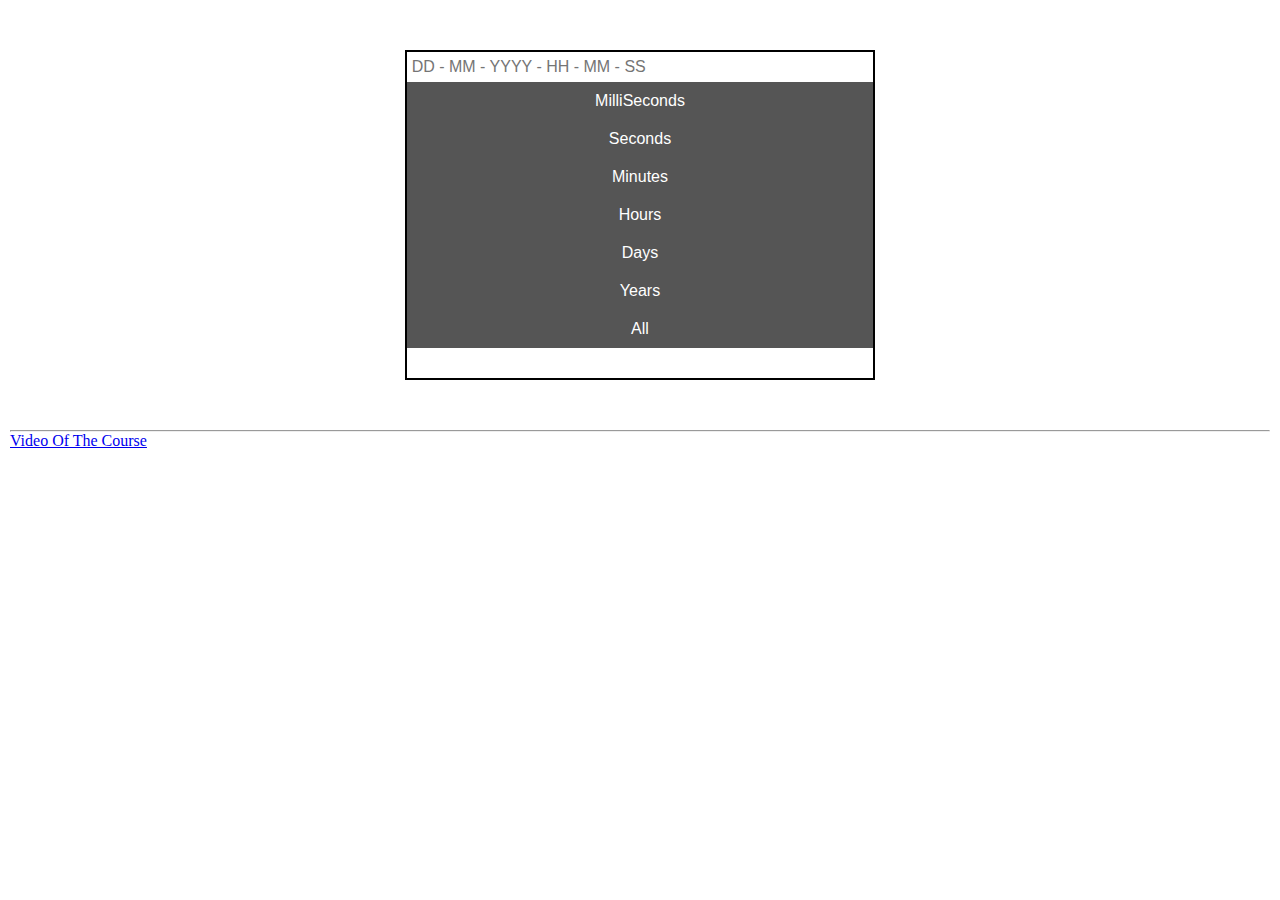
<file: Calculate Age/index.html>
<!DOCTYPE html>
<html lang="en" dir="ltr">
  <head>
    <meta charset="utf-8">
    <title>JavaScript Basics</title>
    <link rel="stylesheet" href="css/main.css">
  </head>
  <body>
    <div class="calculator">
      <div class="screen">
        <input type="text" id="input" placeholder="DD - MM - YYYY - HH - MM - SS">
      </div>
      <div class="button">
        <button id="button-a">MilliSeconds</button>
        <button id="button-b">Seconds</button>
        <button id="button-c">Minutes</button>
        <button id="button-d">Hours</button>
        <button id="button-e">Days</button>
        <button id="button-f">Years</button>
        <button id="button-g">All</button>
      </div>
      <div class="result">
        <div id="result-a"></div>
        <div id="result-b"></div>
        <div id="result-c"></div>
        <div id="result-d"></div>
        <div id="result-e"></div>
        <div id="result-f"></div>
      </div>
    </div>
    <!-- Links -->
    <hr>
    <a href="https://www.youtube.com/watch?v=RD-UOqZSI50&list=PLDoPjvoNmBAw6p0z0Ek0OjPzeXoqlFlCh&index=60"
       target="blank">Video Of The Course</a>

    <script src="js/main.js"></script>
  </body>
</html>
</file>
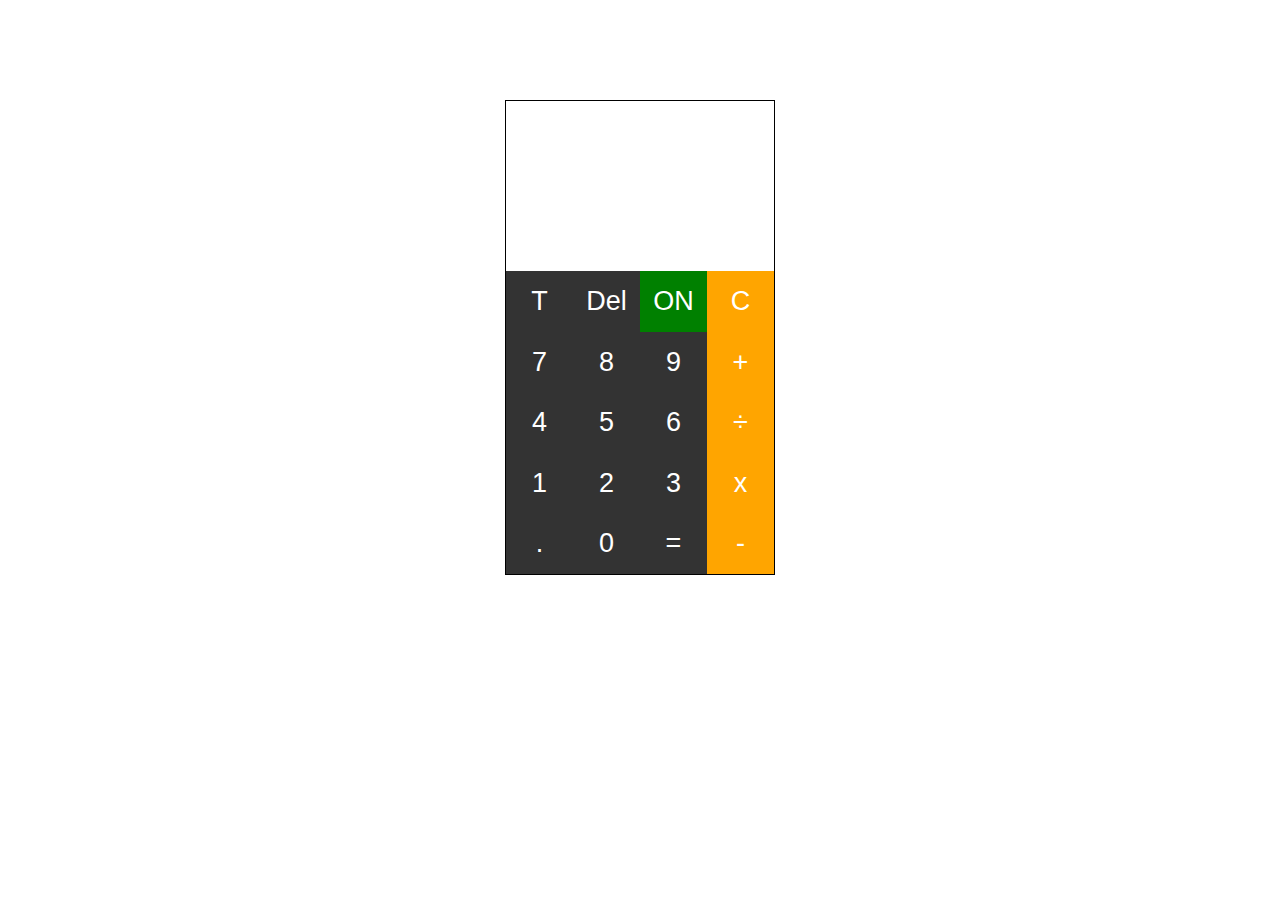
<file: Calculator/index.html>
<!DOCTYPE html>
<html lang="en" dir="ltr">
  <head>
    <meta charset="utf-8">
    <meta name="viewport" content="width=device-width, initial-scale=1">
    <title>Calculator</title>
    <link rel="stylesheet" href="css/bootstrap.min.css">
    <link rel="stylesheet" href="css/font-awesome.min.css">
    <link rel="stylesheet" href="css/animate.css">
    <link rel="stylesheet" href="css/hover-min.css">
    <link rel="stylesheet" href="css/main.css">
    <link rel="stylesheet" href="https://fonts.googleapis.com/css?family=Lato:100,300,400,700,900&display=swap">
  </head>
  <body>
    <form class="calculator text-center">
      <input class="screen" type="text" autocomplete="off"/>
      <input class="operator-field" type="text"/>
      <input class="screen" type="text" autocomplete="off"/>
      <div class="result text-left"></div>
      <div class="row no-gutters">
      <div class="col-9">

        <div class="row no-gutters">
          <div class="col">
            <button class="number-button" type="button" value="">T</button>
          </div>
          <div class="col">
            <button class="del" type="button">Del</button>
          </div>
          <div class="col">
            <button class="on-off" type="button"></button>
          </div>
        </div>

        <div class="row no-gutters">
          <div class="col">
            <button class="number-button" type="button" value="7">7</button>
          </div>
          <div class="col">
            <button class="number-button" type="button" value="8">8</button>
          </div>
          <div class="col">
            <button class="number-button" type="button" value="9">9</button>
          </div>
        </div>

        <div class="row no-gutters">
          <div class="col">
            <button class="number-button" type="button" value="4">4</button>
          </div>
          <div class="col">
            <button class="number-button" type="button" value="5">5</button>
          </div>
          <div class="col">
            <button class="number-button" type="button" value="6">6</button>
          </div>
        </div>

        <div class="row no-gutters">
          <div class="col">
            <button class="number-button" type="button" value="1">1</button>
          </div>
          <div class="col">
            <button class="number-button" type="button" value="2">2</button>
          </div>
          <div class="col">
            <button class="number-button" type="button" value="3">3</button>
          </div>
        </div>

        <div class="row no-gutters">
          <div class="col">
            <button class="number-button" type="button" value=".">.</button>
          </div>
          <div class="col">
            <button class="number-button" type="button" value="0">0</button>
          </div>
          <div class="col">
            <button class="equal" type="button">=</button>
          </div>
        </div>

      </div>

      <div class="col-3">
        <div class="row no-gutters">
          <div class="col">
            <button class="clear operator-style" type="button">C</button>
          </div>
        </div>

        <div class="row no-gutters">
          <div class="col">
            <button class="operator-style operator-button" type="button">+</button>
          </div>
        </div>

        <div class="row no-gutters">
          <div class="col">
            <button class="operator-style operator-button" type="button">÷</button>
          </div>
        </div>

        <div class="row no-gutters">
          <div class="col">
            <button class="operator-style operator-button" type="button">x</button>
          </div>
        </div>

        <div class="row no-gutters">
          <div class="col">
            <button class="operator-style operator-button" type="button">-</button>
          </div>
        </div>

      </div>

    </div>
  </form>
    <script src="js/jquery-3.2.1.min.js"></script>
    <script src="js/popper.min.js"></script>
    <script src="js/bootstrap.min.js"></script>
    <script src="js/main.js"></script>
  </body>
</html>
</file>
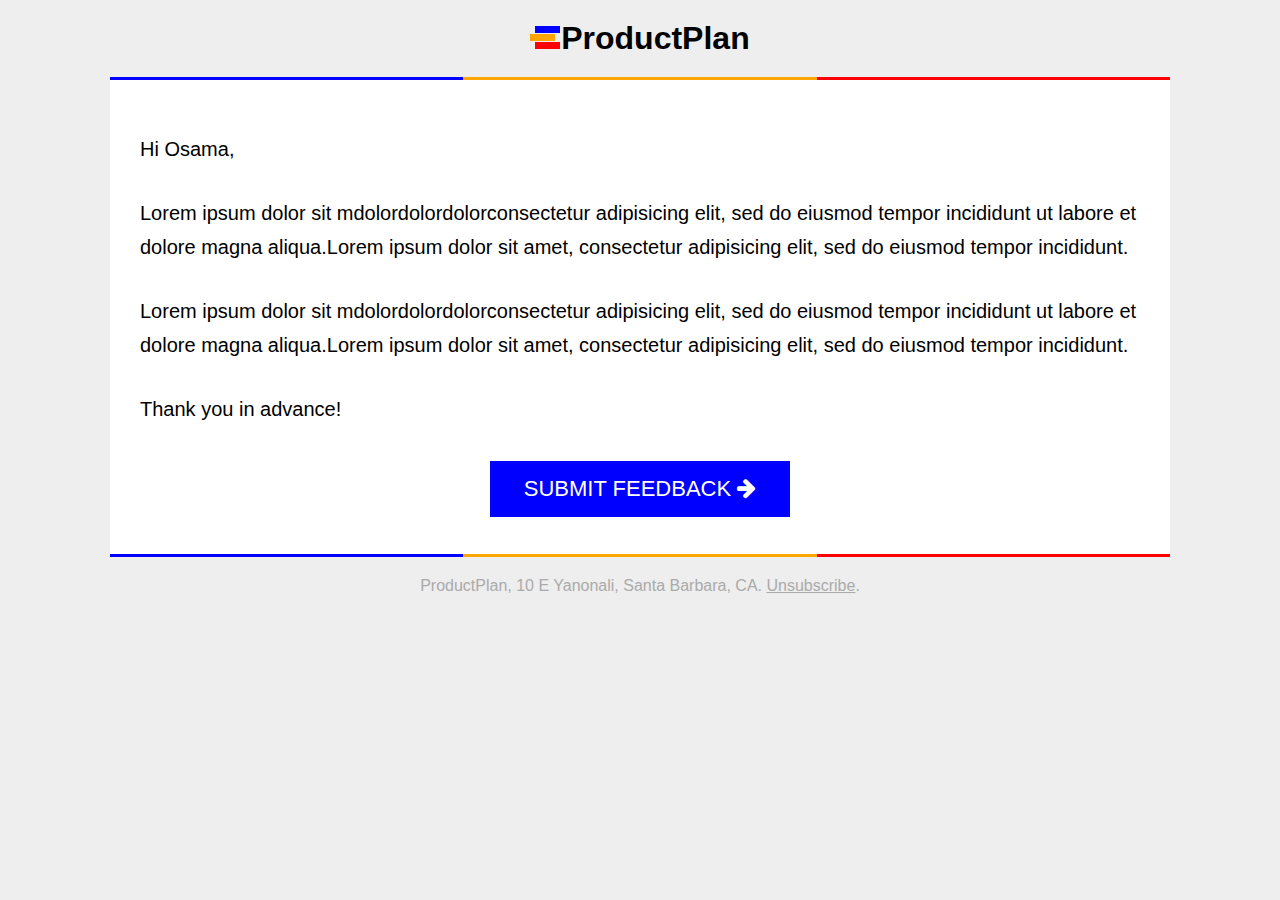
<file: Template - ProductPlan/index.html>
<!DOCTYPE html>
<html>
	<head>
		<title>Template</title>
		<link rel="stylesheet" href="css/style.css">
		<link rel="stylesheet" href="css/font-awesome.min.css">
	</head>
	<body>
		<div class="parent">
			<h1>
				<ul>
					<li class="logo-blue"></li>
					<li class="logo-orange"></li>
					<li class="logo-red"></li>
				</ul>
				ProductPlan
			</h1>
			
			<div class="child">
				<span class="top-blue"></span>
				<span class="top-orange"></span>
				<span class="top-red"></span>
				<p>Hi Osama,</p>
				<p>Lorem ipsum dolor sit mdolordolordolorconsectetur adipisicing elit, sed do eiusmod tempor incididunt ut labore et dolore magna aliqua.Lorem ipsum dolor sit amet, consectetur adipisicing elit, sed do eiusmod tempor incididunt.</p>

				<p>Lorem ipsum dolor sit mdolordolordolorconsectetur adipisicing elit, sed do eiusmod tempor incididunt ut labore et dolore magna aliqua.Lorem ipsum dolor sit amet, consectetur adipisicing elit, sed do eiusmod tempor incididunt.</p>
				<p>Thank you in advance!</p>
				<button>SUBMIT FEEDBACK <i class="fa fa-arrow-right"></i></button>
				<span class="bottom-blue"></span>
				<span class="bottom-orange"></span>
				<span class="bottom-red"></span>
			</div>

			<p class="last">ProductPlan, 10 E Yanonali, Santa Barbara, CA. <span>Unsubscribe</span>.</p>
		</div>
	</body>
</html>
</file>
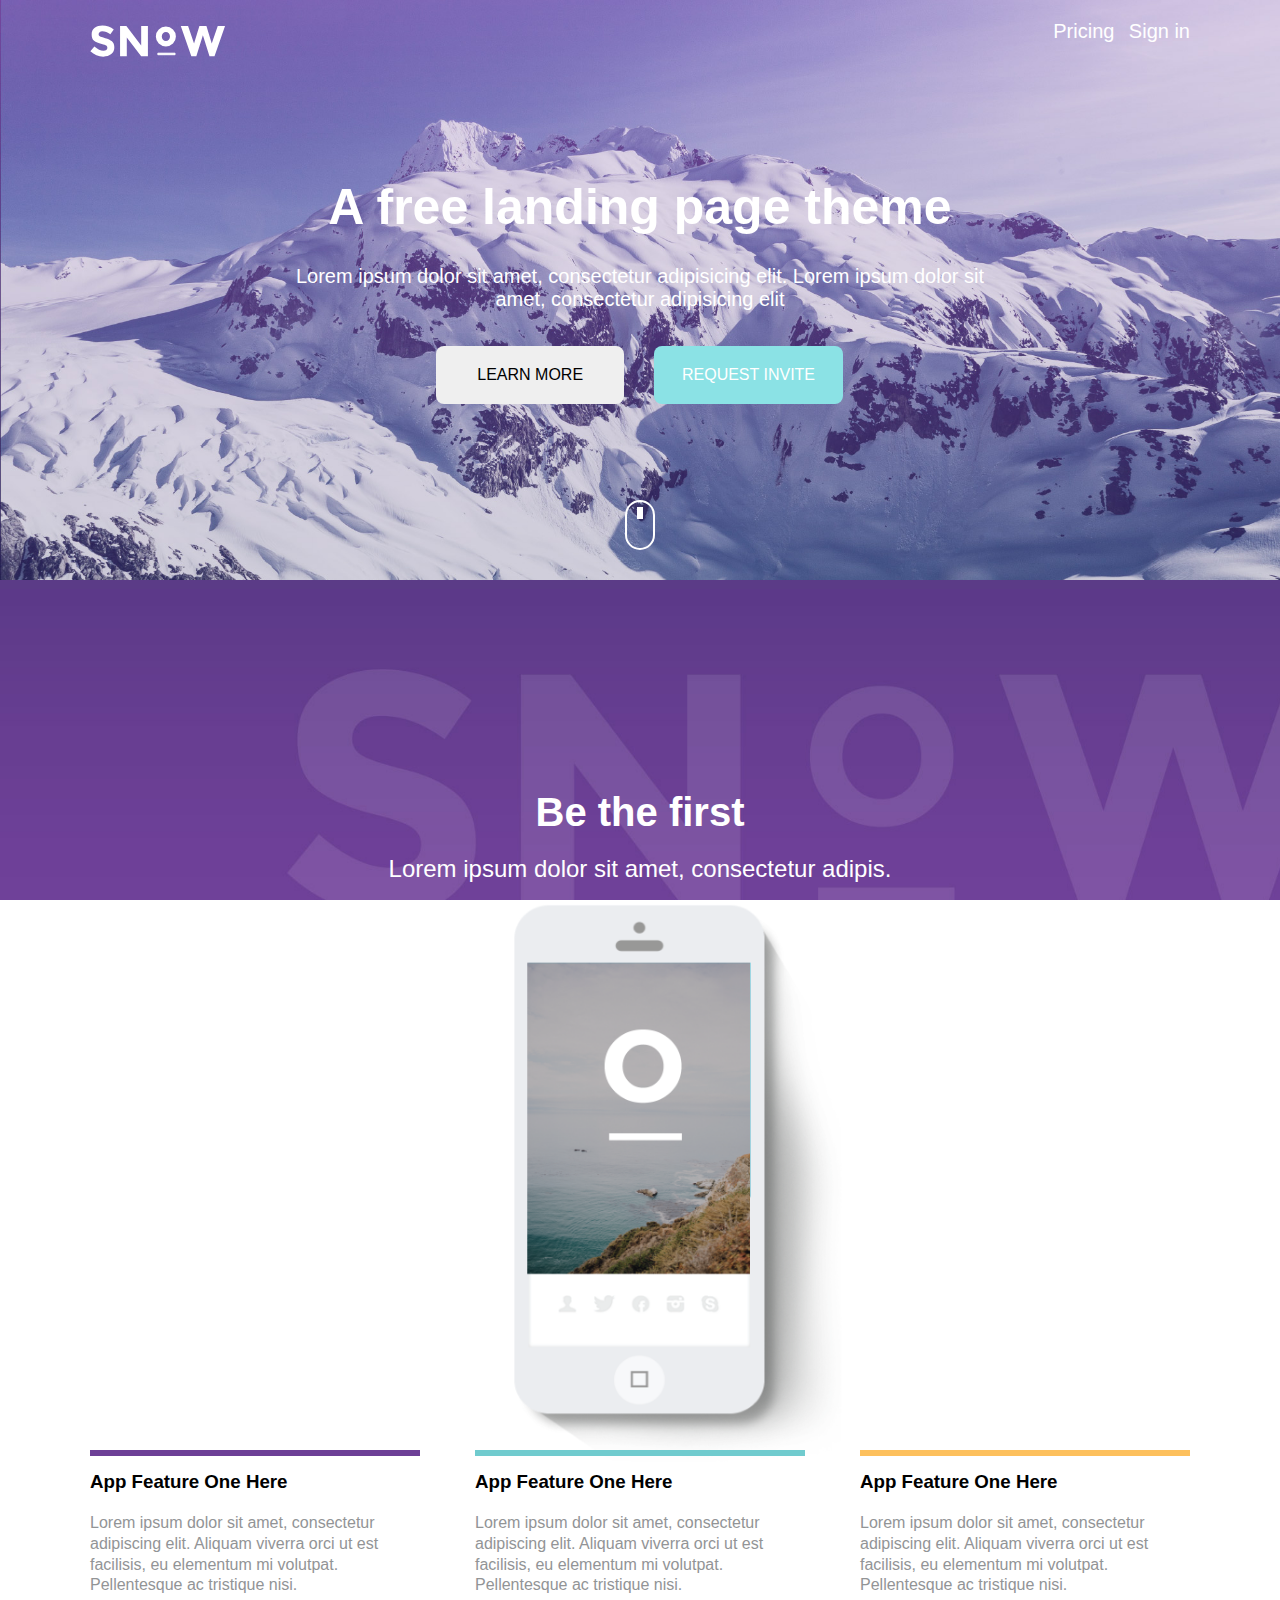
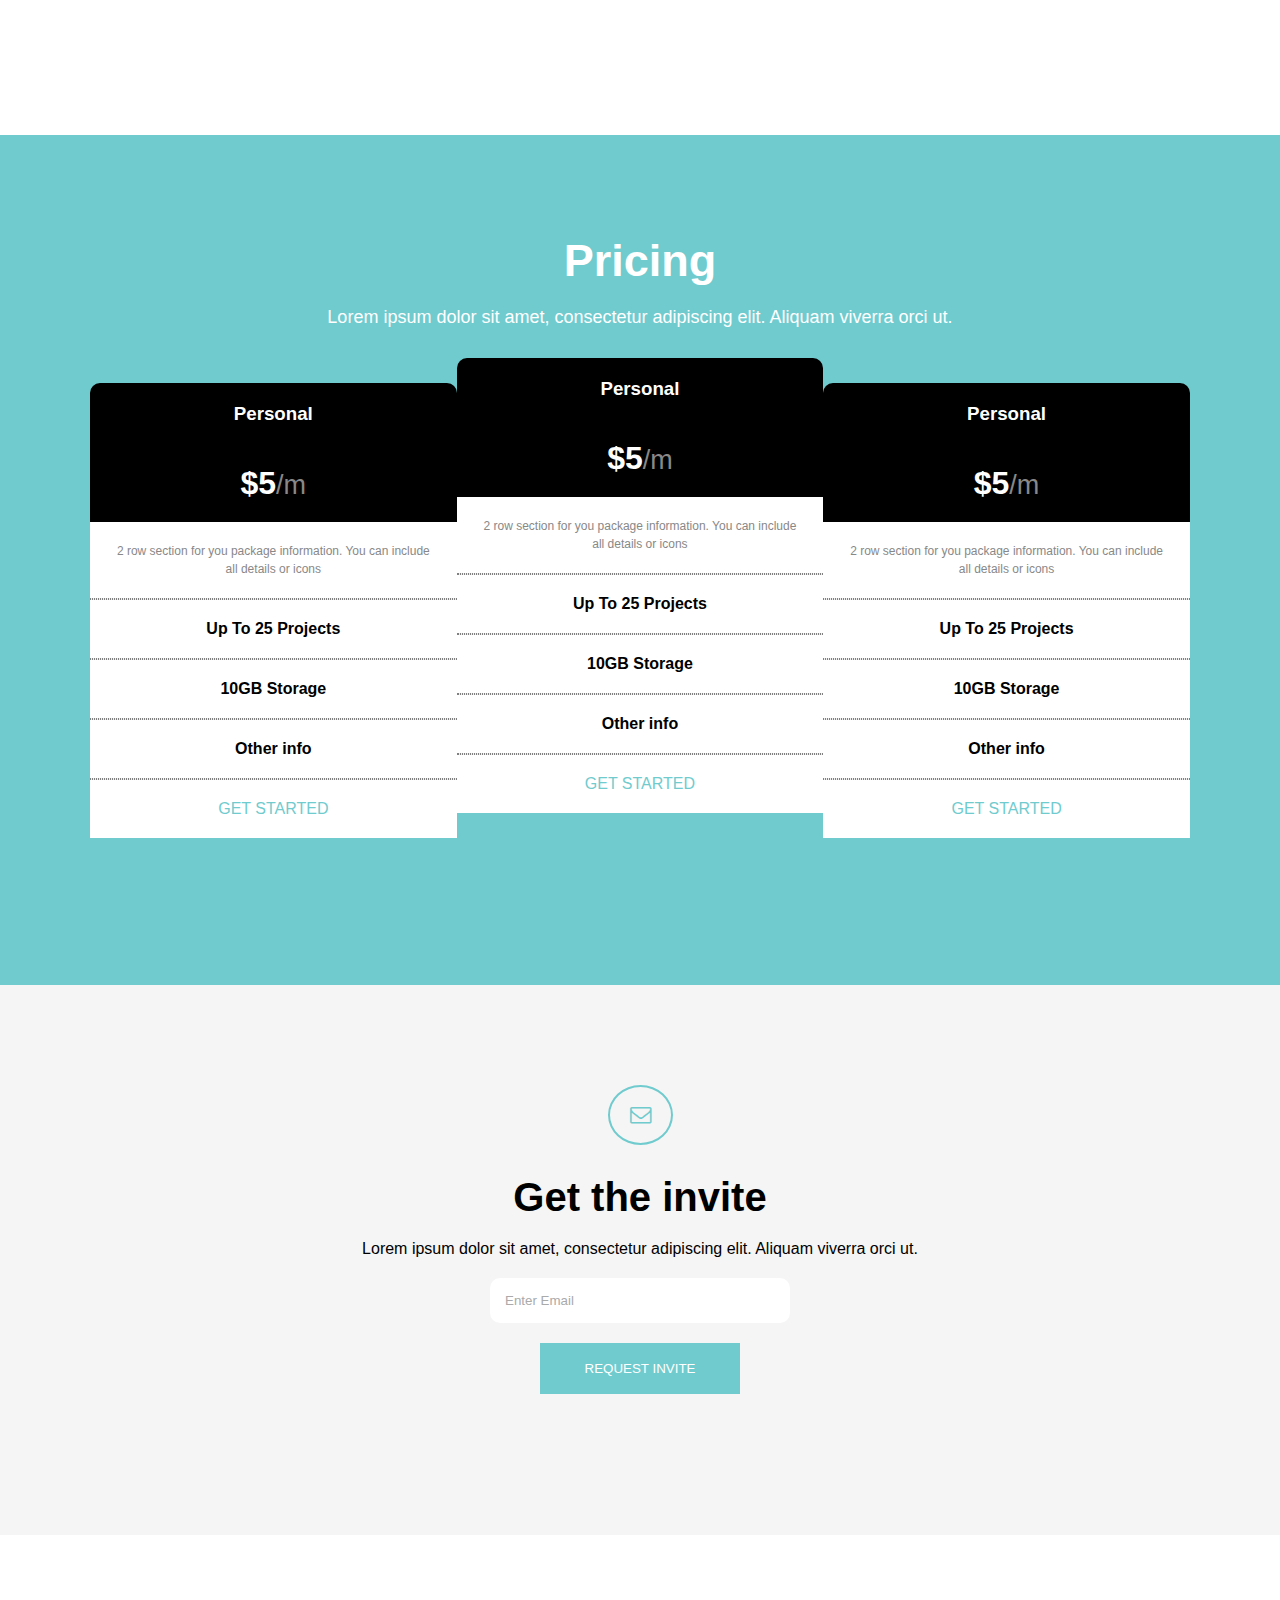
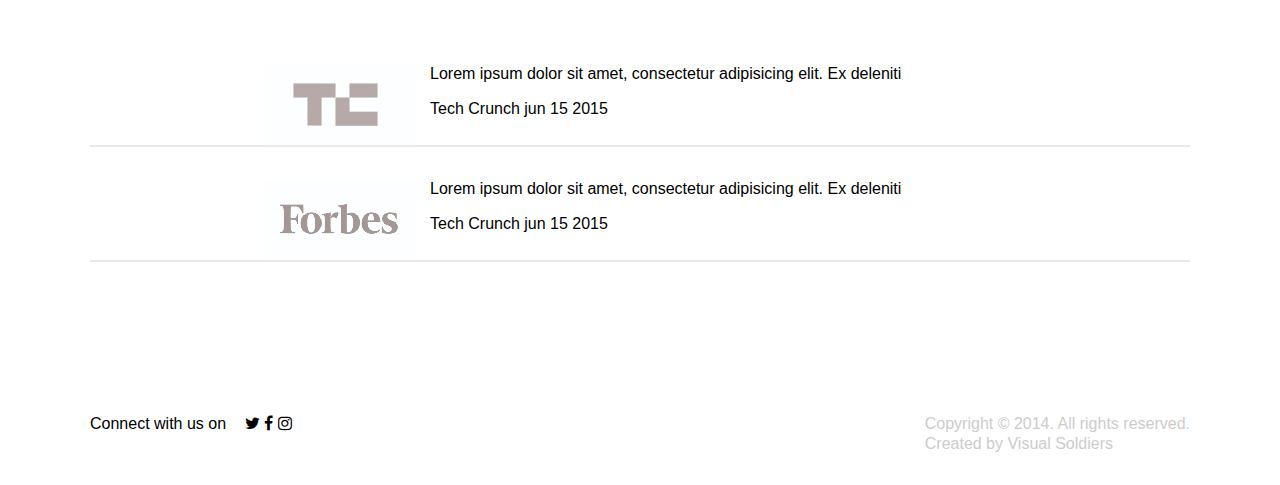
<file: Template-HTML5_CSS3-master/My Try/index.html>
<html>
    <head>
        <title>1st Html5, Css3</title>
        <link rel="stylesheet" href="css/font-awesome.css">
        <link rel="stylesheet" href="css/style.css">
    </head>
    <body>

        <!-- Header Section -->
        <header>
        	<div class="container">
        		<img src="images/logo.svg" alt="logo">
        		<nav>
		        	<ul>
		        		<li><a href="#">Pricing</a></li>
		        		<li><a href="#">Sign in</a></li>
		        	</ul>
	        	</nav>
	        	<h1>A free landing page theme</h1>
	        	<p>
	        	    Lorem ipsum dolor sit amet, consectetur adipisicing elit. 
	        	    Lorem ipsum dolor sit<br>amet, consectetur adipisicing elit
	        	</p>
	        	<div class="button_container">
		        	<button>LEARN MORE</button>
		        	<button>REQUEST INVITE</button>
	        	</div>
	        	<div class="scroll">
	        		<span></span>
	        	</div>
        	</div> 
        </header>



        <!-- BeFirst Section -->
        <section class="beFirst">
        	<div class="container">
	        	<h1>Be the first</h1>
	        	<p>Lorem ipsum dolor sit amet, consectetur adipis.</p>
	        	<img src="images/iphone.png" width="410px" height="560px" alt="iphone">
        	</div>
        </section>
        
        
        <!-- feature Section -->
        <section class="feature">
        	<div class="container">
	        	<div>
	        		<hr>
	        		<h3>App Feature One Here</h3>
	        		<p>
		        		Lorem ipsum dolor sit amet, consectetur adipiscing elit. 
		        		Aliquam viverra orci ut est facilisis, eu elementum mi volutpat. 
		        	    Pellentesque ac tristique nisi.
	        		</p>
	        	</div>

	        	<div>
	        		<hr>
	        		<h3>App Feature One Here</h3>
	        		<p>
		        		Lorem ipsum dolor sit amet, consectetur adipiscing elit. 
		        		Aliquam viverra orci ut est facilisis, eu elementum mi volutpat. 
		        	    Pellentesque ac tristique nisi.
	        		</p>
	        	</div>

	        	<div>
	        		<hr>
	        		<h3>App Feature One Here</h3>
	        		<p>
		        		Lorem ipsum dolor sit amet, consectetur adipiscing elit. 
		        		Aliquam viverra orci ut est facilisis, eu elementum mi volutpat. 
		        	    Pellentesque ac tristique nisi.
	        		</p>
	        	</div>
        	</div>
        </section>
      

        <!-- Pricing Section -->
        <section class="pricing">
        	<div class="container">
        		<h1>Pricing</h1>
        		<p> 
        			Lorem ipsum dolor sit amet, consectetur adipiscing elit.
        		    Aliquam viverra orci ut.
        		</p>
    			<div>
        			<h3>Personal</h3>
        			<ul>
        				<li><span>&dollar;5</span>/m</li>
        				<li>
        					2 row section for you package information. 
        				    You can include all details or icons
        				</li>
        				<hr>
        				<li>Up To 25 Projects</li>
        				<hr>
        				<li>10GB Storage</li>
        				<hr>
        				<li>Other info</li>
        				<hr>
        				<li>GET STARTED</li>
        			</ul>
        		</div>

        		<div>
        			<h3>Personal</h3>
        			<ul>
        				<li><span>&dollar;5</span>/m</li>
        				<li>
        					2 row section for you package information. 
        				    You can include all details or icons
        				</li>
        				<hr>
        				<li>Up To 25 Projects</li>
        				<hr>
        				<li>10GB Storage</li>
        				<hr>
        				<li>Other info</li>
        				<hr>
        				<li>GET STARTED</li>
        			</ul>
        		</div>

        		<div>
        			<h3>Personal</h3>
        			<ul>
        				<li><span>&dollar;5</span>/m</li>
        				<li>
        					2 row section for you package information. 
        				    You can include all details or icons
        				</li>
        				<hr>
        				<li>Up To 25 Projects</li>
        				<hr>
        				<li>10GB Storage</li>
        				<hr>
        				<li>Other info</li>
        				<hr>
        				<li>GET STARTED</li>
    				</ul>
    			</div>
    		</div>
        </section>


        <!-- Invite Section -->
       <section class="invite">
	       	<div class="container">
	       		<div class="icon-container">
	       			<i class="fa fa-envelope-o fa-lg"></i>
	       		</div>
	       		<h1>Get the invite</h1>
	       		<p> 
	       			Lorem ipsum dolor sit amet, consectetur adipiscing elit. 
	       		    Aliquam viverra orci ut.
	       		</p>
	       		<input type="email" name="email" placeholder="Enter Email">
	       		<button>REQUEST INVITE</button>
	       	</div>
       </section>


        <!-- Info Section -->
        <section class="info">
        	<div class="container">
        		<img src="images/press-01.jpg">
        		<p>
        			Lorem ipsum dolor sit amet, consectetur 
        		    adipisicing elit. Ex deleniti
        		</p>
        		<p>Tech Crunch jun 15 2015</p>
        		<hr>
        		<img src="images/press-02.jpg">
        		<p>
        			Lorem ipsum dolor sit amet, consectetur 
        		    adipisicing elit. Ex deleniti
        		</p>
        		<p>Tech Crunch jun 15 2015</p>
        		<hr>
        	</div>
        </section>


        <!-- Footer Section -->
        <footer>
        	<div class="container">
        		<p>Connect with us on</p>
        		<div class="icon-container2">
	        		<i class="fa fa-twitter"></i>
	                <i class="fa fa-facebook"></i>
	                <i class="fa fa-instagram"></i>
                </div>
        		<p>Copyright &copy; 2014. All rights reserved.</p>
        		<p>Created by Visual Soldiers</p>
        	</div>
        </footer>
    </body>
</html>
</file>
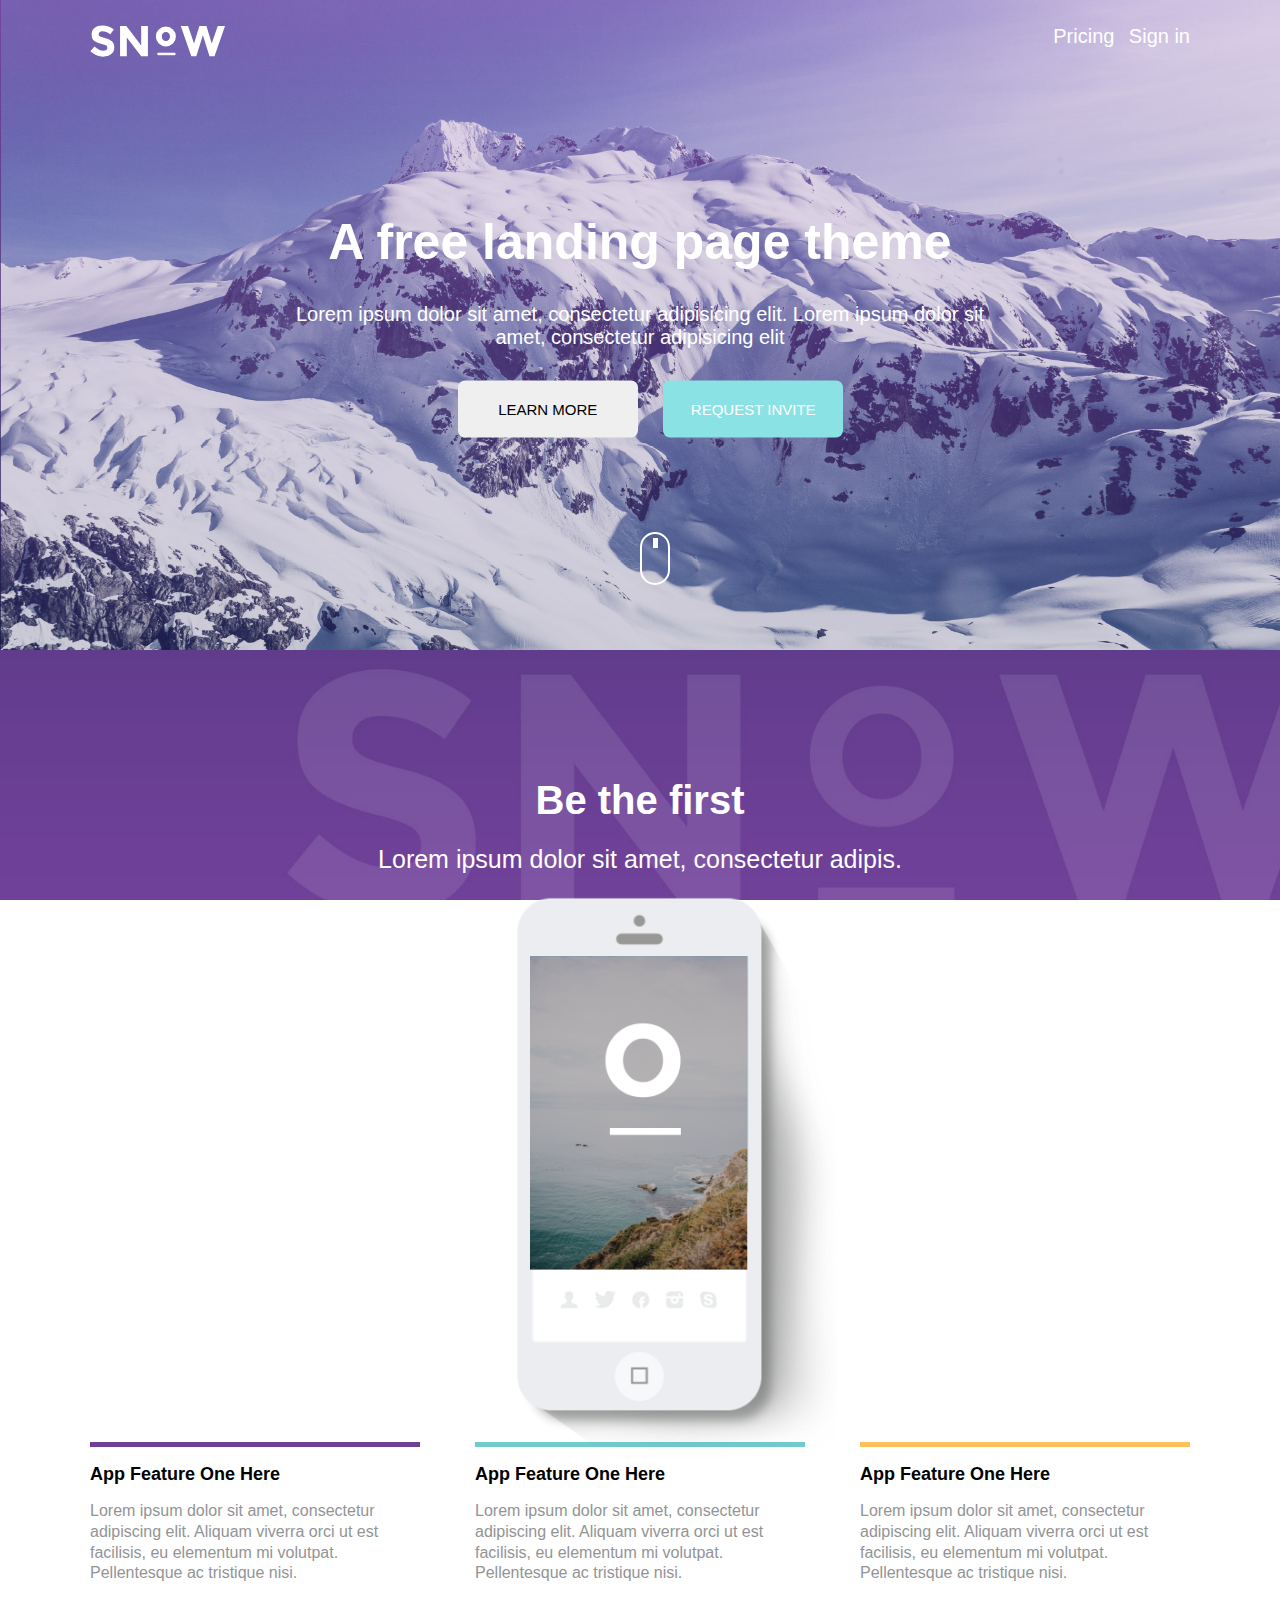
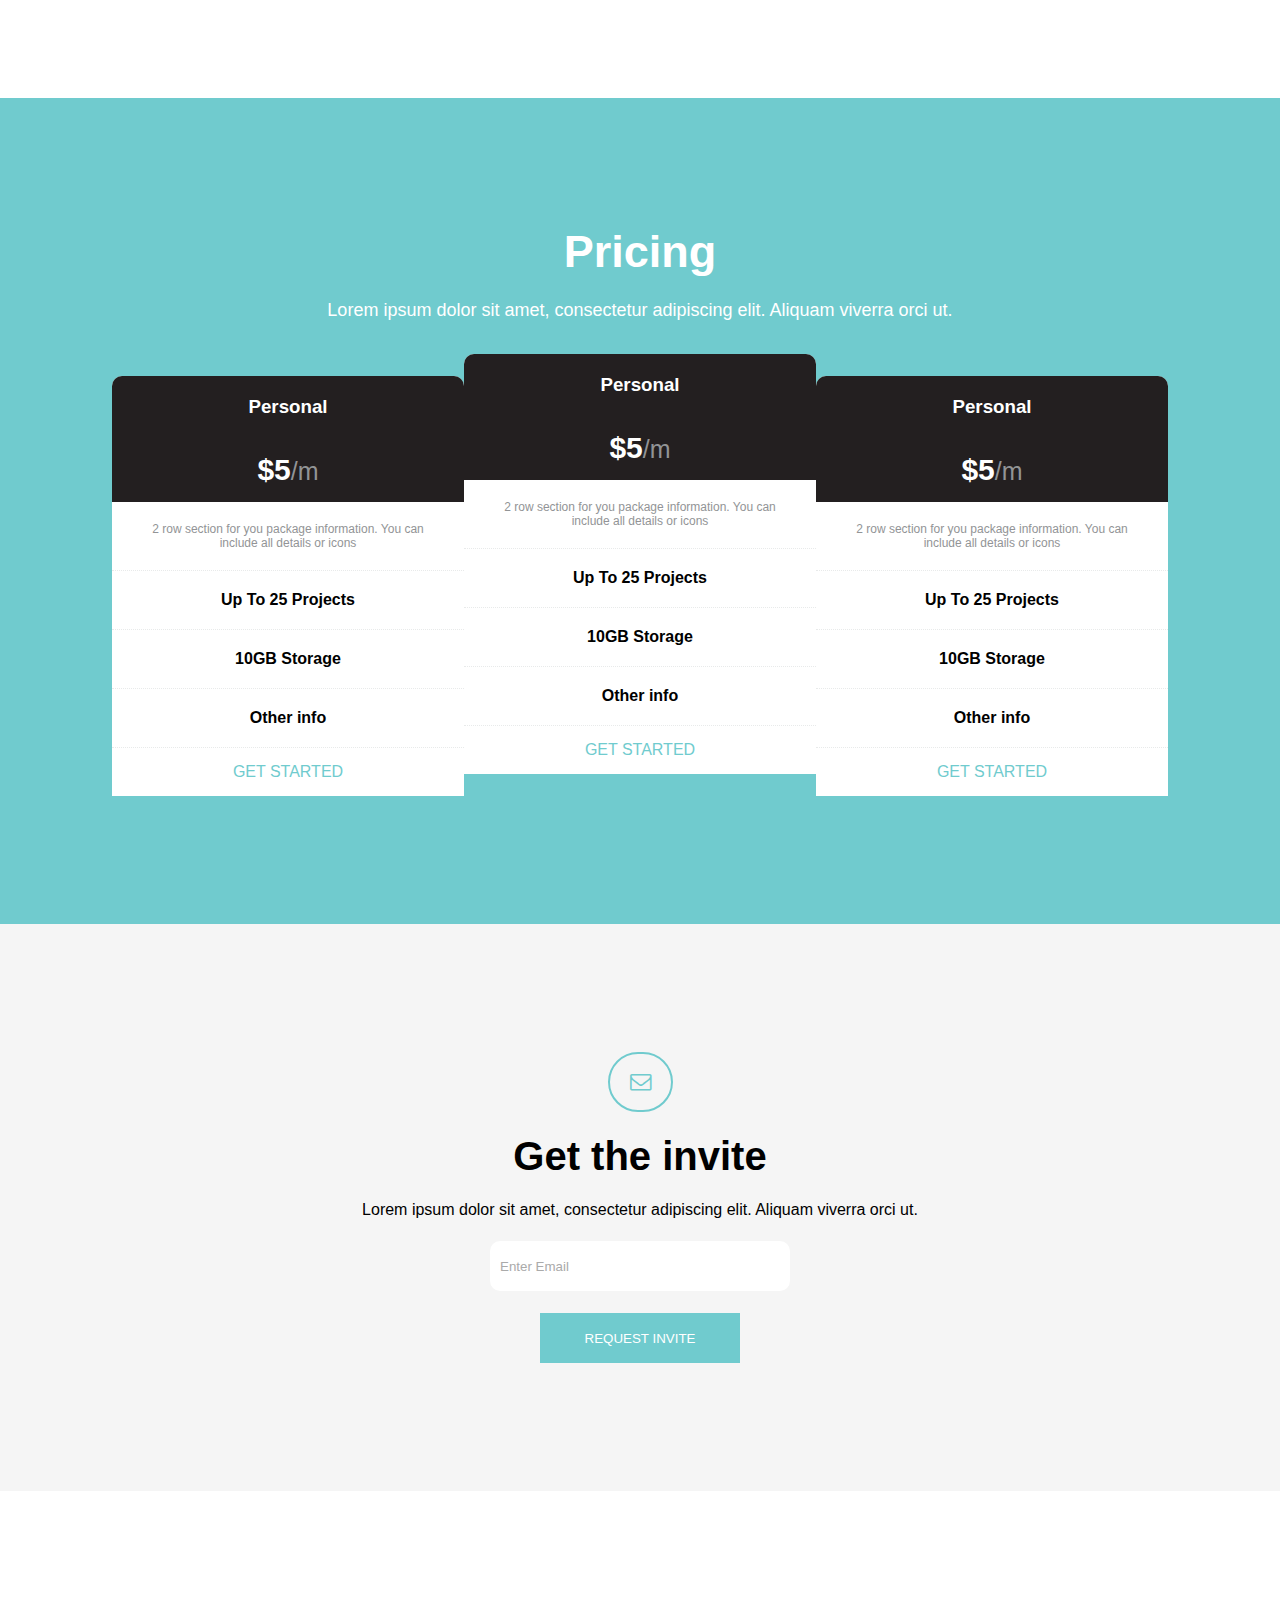
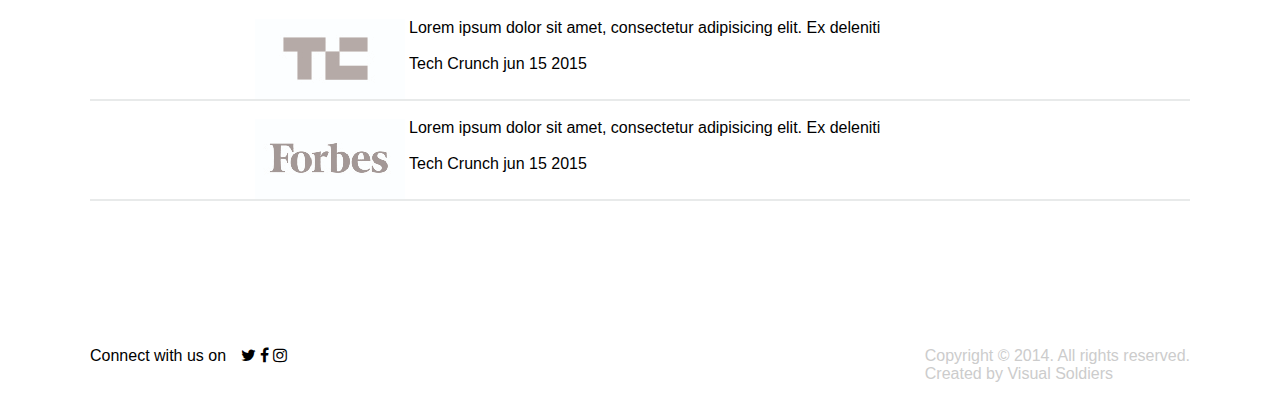
<file: Template-HTML5_CSS3-master/Template-HTML5_CSS3-master/index.html>
<html>
    <head>
        <title></title>
        <link rel="stylesheet" href="css/font-awesome.css">
        <link rel="stylesheet" href="css/style.css">
    </head>
    <body>
        <!-- Header Section -->
        <section class="header">
            <div class="container">
                <div class="header_head">
                    <img src="images/logo.svg" alt="Logo">
                    <nav>
                        <ul>
                            <li><a href="#">Pricing</a></li>
                            <li><a href="#">Sign in</a></li>
                        </ul>
                    </nav>
                </div>
                <div class="clearfix"></div><!--Can Remove استطيع ازالتها -->
                <div class="header_content">
                    <h2>A free landing page theme</h2>
                    <br>
                    <p>Lorem ipsum dolor sit amet, consectetur adipisicing elit.
                    Lorem ipsum dolor sit amet, consectetur adipisicing elit
                    </p>
                    <br>
                    <button>Learn More</button>
                    <button>Request Invite</button>
                </div>
                <div class="header_footer">
                    <div class="scroll"></div>
                </div>
            </div>
        </section>
        <!-- BeFirst Section -->
        <section class="BeFirst">
            <div class="container">
                <div class="BeFirst_center">
                    <h2>Be the first</h2>
                    <p>Lorem ipsum dolor sit amet, consectetur adipis.</p>
                </div>
                <div class="BeFirst_img">
                    <img src="images/iphone.png" alt="phone">
                </div>
            </div>
        </section>
        <!-- feature Section -->
        <section class="feature">
            <div class="container">
                <div class="feature_feat">
                    <hr/>
                    <h2>App Feature One Here</h2>
                    <p>
					       Lorem ipsum dolor sit amet, consectetur adipiscing elit. 
					       Aliquam viverra orci ut est facilisis, eu elementum mi volutpat. 
						   Pellentesque ac tristique nisi.
					</p>
                </div>
                <div class="feature_feat">
                    <hr/>
                    <h2>App Feature One Here</h2>
                    <p>
					       Lorem ipsum dolor sit amet, consectetur adipiscing elit. 
					       Aliquam viverra orci ut est facilisis, eu elementum mi volutpat. 
						   Pellentesque ac tristique nisi.
					</p>
                </div>
                <div class="feature_feat">
                    <hr/>
                    <h2>App Feature One Here</h2>
                    <p>
					       Lorem ipsum dolor sit amet, consectetur adipiscing elit. 
					       Aliquam viverra orci ut est facilisis, eu elementum mi volutpat. 
						   Pellentesque ac tristique nisi.
					</p>
                </div>
            </div>
        </section>
        <!-- Pricing Section -->
        <section class="pricing">
            <div class="container">
                <h2>Pricing</h2>
                <p>Lorem ipsum dolor sit amet, consectetur adipiscing elit. Aliquam viverra orci ut.</p>
                
                <div class="pricing_flex">
                    <div class="flex_item">
                        <ul>
                            <li class="price"><h3>Personal</h3></li>
                            <li class="doller">$5<small>/m</small></li>
                            <li class="content list">
									2 row section for you package information.
									You can include all details or icons
                            </li>
                            <li class="list">Up To 25 Projects</li>
                            <li class="list">10GB Storage</li>
                            <li class="list">Other info</li>
                            <li class="btn">Get Started</li>
                        </ul>
                    </div>
                    <div class="flex_item">
                        <ul>
                            <li class="price"><h3>Personal</h3></li>
                            <li class="doller">$5<small>/m</small></li>
                            <li class="content list">
									2 row section for you package information.
									You can include all details or icons
                            </li>
                            <li class="list">Up To 25 Projects</li>
                            <li class="list">10GB Storage</li>
                            <li class="list">Other info</li>
                            <li class="btn">Get Started</li>
                        </ul>
                    </div>
                    <div class="flex_item">
                        <ul>
                            <li class="price"><h3>Personal</h3></li>
                            <li class="doller">$5<small>/m</small></li>
                            <li class="content list">
									2 row section for you package information.
									You can include all details or icons
                            </li>
                            <li class="list">Up To 25 Projects</li>
                            <li class="list">10GB Storage</li>
                            <li class="list">Other info</li>
                            <li class="btn">Get Started</li>
                        </ul>
                    </div>
                </div>
            </div>
        </section>
        <!-- Invite Section -->
        <section class="invite">
            <div class="container">
                <i class="fa fa-envelope-o fa-lg"></i>
                <h2>Get the invite</h2>
                <p>Lorem ipsum dolor sit amet, consectetur adipiscing elit. Aliquam viverra orci ut.</p>
                <input type="text" placeholder="Enter Email">
                <button>Request Invite</button>
            </div>
        </section>
        <!-- Info Section -->
        <section class="info">
            <div class="container">
                <div class="info_desc">
                    <div class="info_img">
                        <img src="images/press-01.jpg">
                    </div>
                    <div class="info_information">
                        <p>Lorem ipsum dolor sit amet, consectetur adipisicing elit. Ex deleniti</p>
                        <br>
                        <span>Tech Crunch jun 15 2015</span>
                    </div>
                </div>
                <div class="clearfix"></div>
                <hr>
                <br>
                <div class="info_desc">
                    <div class="info_img">
                        <img src="images/press-02.jpg">
                    </div>
                    <div class="info_information">
                        <p>Lorem ipsum dolor sit amet, consectetur adipisicing elit. Ex deleniti</p>
                        <br>
                        <span>Tech Crunch jun 15 2015</span>
                    </div>
                </div>
                <div class="clearfix"></div>
                <hr>
                <br>
            </div>
        </section>
        <!-- Footer Section -->
        <footer>
            <div class="container">
                <div class="left">
                    <span>Connect with us on</span>
                    <i class="fa fa-twitter"></i>
                    <i class="fa fa-facebook"></i>
                    <i class="fa fa-instagram"></i>
                </div>
                <div class="right">
                    <span>Copyright © 2014. All rights reserved. </span>
                    <br>
                    <span>Created by Visual Soldiers </span>
                </div>
            </div>
        </footer>
    </body>
</html>
</file>
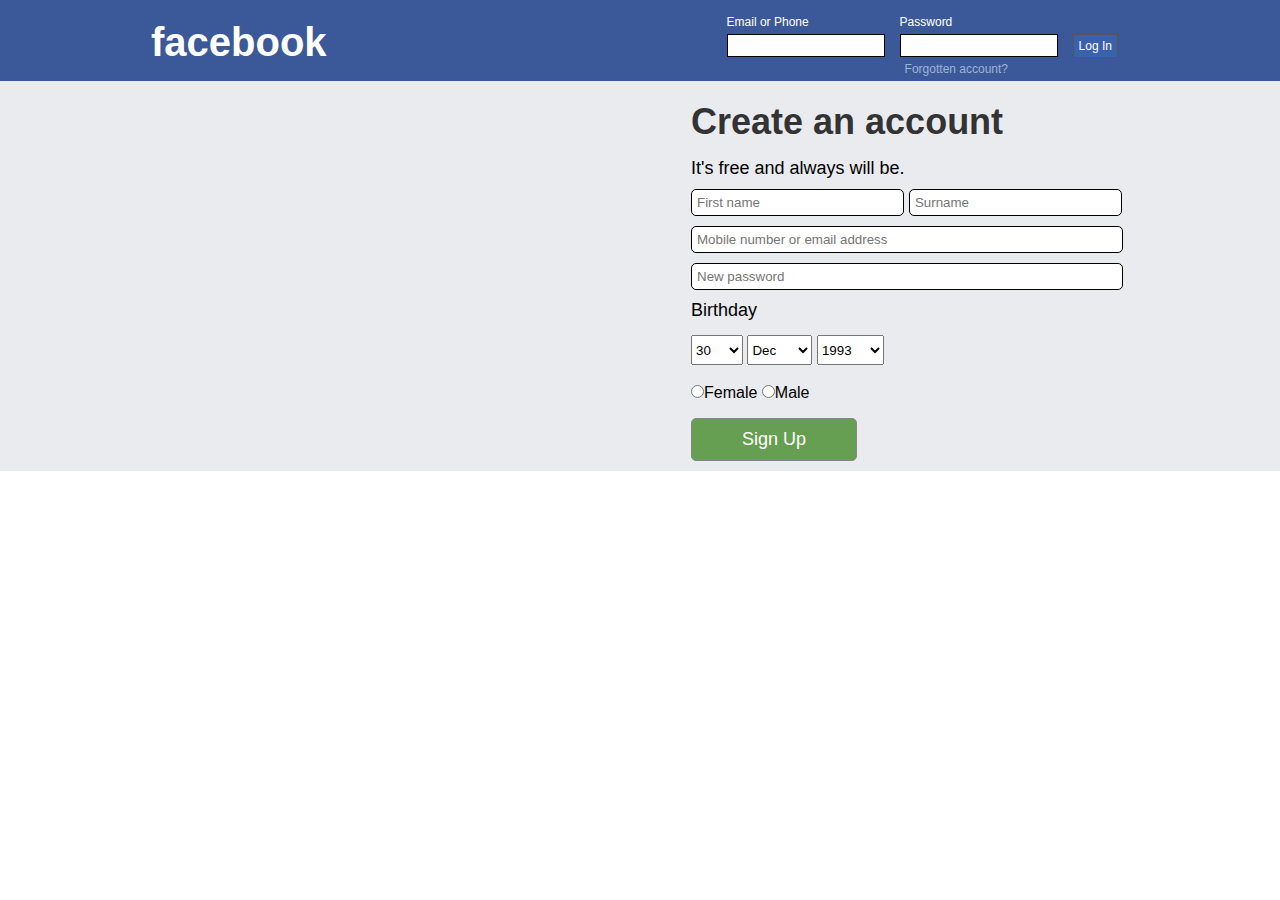
<file: facebook template/facebook.html>
<!DOCTYPE html>
<html>
    <head>
        <meta charset="utf-8">
        <title>Facebook Template</title>
        <link rel="stylesheet" href="css/style.css">
    </head>
    <body>
        <div class="header">
            <div class="container">
                <h1>facebook</h1>
                
                <div class="email">
                <label>Email or Phone</label>
                <input type="text">
                </div>
                
                <div class="password">
                <label>Password</label>
                <input type="password">
                <a href="#">Forgotten account?</a>
                </div>
                <button>Log In</button>
            </div>
        </div>
        <div class="content">
            <div class="container">
                <div class="creat">
                    <h1>Create an account</h1>
                    <p>It's free and always will be.</p>
                    <input type="text" placeholder="First name">
                    <input type="text" placeholder="Surname">
                    <br>
                    <input type="email" placeholder="Mobile number or email address">
                    <br>
                    <input type="password" placeholder="New password">
                    <p>Birthday</p>
                    <select name="day">
                        <optgroup label="day"> 
                            <option>1</option>
                            <option>2</option>
                            <option>3</option>
                            <option>4</option>
                            <option>5</option>
                            <option>6</option>
                            <option>7</option>
                            <option>8</option>
                            <option>9</option>
                            <option>10</option>
                            <option>11</option>
                            <option>12</option>
                            <option>13</option>
                            <option>14</option>
                            <option>15</option>
                            <option>16</option>
                            <option>17</option>
                            <option>18</option>
                            <option>19</option>
                            <option>20</option>
                            <option>21</option>
                            <option>22</option>
                            <option>23</option>
                            <option>24</option>
                            <option>25</option>
                            <option>26</option>
                            <option>27</option>
                            <option>28</option>
                            <option>29</option>
                            <option selected>30</option>
                            <option>31</option>
                        </optgroup>
                    </select>
                    <select name="month">
                        <optgroup label="month"> 
                            <option>Jan</option>
                            <option>Feb</option>
                            <option>Mar</option>
                            <option>Apr</option>
                            <option>May</option>
                            <option>Jun</option>
                            <option>Jul</option>
                            <option>Aug</option>
                            <option>Sept</option>
                            <option>Oct</option>
                            <option>Nov</option>
                            <option selected>Dec</option>
                        </optgroup>
                    </select>
                    <select name="year">
                        <optgroup label="day"> 
                            <option>2018</option>
                            <option>2017</option>
                            <option>2016</option>
                            <option>2015</option>
                            <option>2014</option>
                            <option>2013</option>
                            <option>2012</option>
                            <option>2011</option>
                            <option>2010</option>
                            <option>2009</option>
                            <option>2008</option>
                            <option>2007</option>
                            <option>2006</option>
                            <option>2005</option>
                            <option>2004</option>
                            <option>2003</option>
                            <option>2002</option>
                            <option>2001</option>
                            <option>2000</option>
                            <option>1999</option>
                            <option>1998</option>
                            <option>1997</option>
                            <option>1996</option>
                            <option>1995</option>
                            <option>1994</option>
                            <option selected>1993</option>
                            <option>1992</option>
                            <option>1991</option>
                            <option>1990</option>
                            <option>1989</option>
                            <option>1988</option>
                            <option>1987</option>
                            <option>1986</option>
                            <option>1985</option>
                            <option>1984</option>
                            <option>1983</option>
                            <option>1982</option>
                            <option>1981</option>
                            <option>1980</option>
                            <option>1979</option>
                            <option>1978</option>
                            <option>1977</option>
                            <option>1976</option>
                            <option>1975</option>
                            <option>1974</option>
                            <option>1973</option>
                            <option>1972</option>
                            <option>1971</option>
                            <option>1970</option>
                            <option>1969</option>
                            <option>1968</option>
                            <option>1967</option>
                            <option>1966</option>
                            <option>1965</option>
                            <option>1964</option>
                            <option>1963</option>
                        </optgroup>
                    </select>
                    <br>
                    <input type="radio" value="female" name="gender">Female
                    <input type="radio" value="male" name="gender">Male
                    <br>
                    <button>Sign Up</button>
                </div>
            </div>
        </div>
    </body>
</html>
</file>
<file: Calculate Age/css/main.css>
*{
  margin: 0;
  padding: 0;
  box-sizing: border-box
}

body{
  margin-left: 10px;
  margin-right: 10px
}

.calculator{
  max-width: 470px;
  margin: 50px auto;
  border: 2px solid #000;
  font-family: Arial
}

.screen input{
  width: 98%;
  border: none;
  outline: 0;
  padding: 1%;
  height: 30px;
  font-size: 16px;
}


.button button{
  width: 100%;
  border: none;
  padding: 10px 20px;
  background-color: #555;
  color: #fff;
  font-size: 16px
}

.button button:hover{
  cursor: pointer;
  background-color: #666
}

.result{
  min-height: 30px;
  padding: 10px;
  font-size: 16px;
  font-weight: bold
}

#result-a, #result-b, #result-c,
#result-d, #result-e, #result-f{
  display: none;
  padding-top: 10px
}
</file>
<file: Calculator/css/main.css>
.calculator
{
  max-width: 270px;
  margin: 100px auto;
  border: 1px solid #000
}

.calculator .screen, .calculator .operator-field
{
  height: 100px;
  width: 43%;
  border: none;
  line-height: 80px;
  font-size: 40px;
  background-color: #fff;
  outline: none;
  padding-left: 5px
}

.calculator .screen::placeholder
{font-size: 40px;  color: #000; text-align: left}

.calculator .operator-field{width: 10%}

.calculator .result
{
  background-color: #eee;
  font-size: 30px;
  padding-left: 5px;
  height: 70px;
  word-wrap: break-word;
  line-height: 70px;
  visibility: hidden
}


.calculator button
{
  width: 100%;
  cursor: pointer;
  padding: 10px;
  font-size: 27px;
  background-color: #333;
  color: #fff;
  border: none;
  outline: none
}

.calculator button:hover{background-color: #000}

.calculator .operator-style
{
  background-color: orange;
  padding: 10px
}

.calculator .operator-style:hover{background-color: #b58120}
</file>
<file: Template - ProductPlan/css/style.css>
*{margin: 0; padding: 0; font-family: Arial, Tahoma}

body{background: #EEE}

.parent{position: relative}

.parent h1{text-align: center; margin-bottom: 20px; padding-top: 20px}

.parent li{height: 7px; width: 25px}

.parent ul{display: inline-block; list-style: none; margin-right: -8px}

.parent .logo-blue{background: blue; margin-left: 5px; margin-bottom: 1px}

.parent .logo-orange{background: orange; margin-bottom: 1px}

.parent .logo-red{background: red; margin-left: 5px}

.child
{
  background: #FFF;
  margin: 0 auto;
  width: 1000px;
  position: relative;
  padding: 40px 30px 20px;
}

.child span
{
	display: inline-block;
	width: 33.33333%;
	height: 3px;
	position: absolute
}

.child .top-blue{background: blue; top: 0; left: 0}
.child .top-orange{background: orange; top: 0; left: 33.3333%}
.child .top-red{background: red; top: 0; right: 0}
.child .bottom-blue{background: blue; bottom: 0; left: 0}
.child .bottom-orange{background: orange; bottom: 0; left: 33.3333%}
.child .bottom-red{background: red; bottom: 0; right: 0}

.child p{padding: 15px 0; line-height: 1.7; font-size: 20px}

.child button
{
	background: blue;
	color: #FFF;
	padding: 15px 10px;
	margin: 20px auto;
	border: 0;
	display: block;
	width: 30%;
	font-size: 22px
}

.child button:hover{cursor: pointer}

.parent .last{text-align: center; color: #AAA; padding-top: 20px}

.parent .last span{text-decoration: underline}

.parent .last span:hover{cursor: pointer}
</file>
<file: Template-HTML5_CSS3-master/My Try/css/style.css>
/************Global**************/
*{margin: 0; padding: 0; box-sizing: border-box;}

body{font-family: 'Montserrat', sans-serif; color: #FFF;}

.container{width: 1100px; margin: auto; position: relative;}

p ,span{font-family: 'Raleway', sans-serif;}



/************Header**************/
header
{
	height: 580px; 
	background-image: url("../images/header-bg.jpg"); 
	background-size: cover;
}

header img{position: absolute; top: 25px;}

nav{position: absolute; top: 20px; right: 0;}

nav ul{list-style: none;}

nav ul li{display: inline-block; margin-left: 10px;}

nav ul li a{text-decoration: none; color: #FFF; font-size: 20px;}

header h1
{
	text-align: center;
	font-size: 50px;
	margin-bottom: 30px;
	position: absolute;
	top: 178px;
	left: 0;
	right: 0;
}

header p
{
	text-align: center; 
	font-size: 20px; 
	position: absolute;
	top: 265px;
	left: 0;
	right: 0;
}

.button_container
{ 
	width:438px;
	margin:  auto;
	position: absolute;
	top: 331px;
	left: 0;
	right: 0;
}

header button
{
	padding: 20px;
	width: 43%;
	margin:15px;
	float: left;
	border:0;
	outline: none;/*New*/
	border-radius: 8px;
	font-size: 16px;
}

header button:last-of-type{background-color: #8be2e5; color: #FFF;}

header button:hover{cursor: pointer; opacity: .96}

.scroll
{
	border: 2px solid #FFF;
	width: 30px;
	height: 50px;
	margin:  auto;
	border-radius: 15px;
	position: relative;
	position: absolute;
	top: 500px;
	left: 0;
	right: 0;
}

.scroll span
{
	display: block;
	border: 2px solid #FFF;
	background-color: #FFF;
	width: 6px;
    height: 12px;
    position: absolute;
    top: 5px;
    left: 10px;
    animation: scrolling 1s ease-in-out infinite;
}

@keyframes scrolling 
{
    0% {opacity: 0; top:5px}
    
    30% {opacity: 1; top: 10px}
    
    100% {opacity: 0; top: 25px}
}



/*********Be The First********/
.beFirst
{
	height: 655px; 
	background-image: url("../images/be-the-first-bg.jpg");
	background-size: cover;
	background-repeat: no-repeat;
	background-attachment: fixed;
}

.beFirst h1
{
	text-align: center; 
	padding-top: 210px; 
	margin-bottom: 20px; 
	font-size: 40px
}

.beFirst p{text-align: center; font-size: 24px}

.beFirst img{display: block; margin: 20px auto}



/********Feature********/
.feature{background-color: #FFF; overflow: hidden; height: 500px;}

.feature .container div{float: left; width: 30%; margin-top: 215px;}

.feature .container div:first-of-type{margin-right: 5%}

.feature .container div:last-of-type{margin-left: 5%}

.feature .container div:first-of-type hr
{
	background-color: #6d3f96; 
	height: 6px; border: 0;
}

.feature .container div:nth-of-type(2) hr
{
	background-color: #70cbce; 
	height: 6px; 
	border: 0;
}

.feature .container div:last-of-type hr
{
	background-color: #fdc05d; 
	height: 6px; 
	border: 0;
}

.feature .container div h3
{
	color: #000; 
	margin-top: 15px; 
	margin-bottom: 20px;
}

.feature .container div p{color: #929496; line-height: 1.3}



/*********Pricing*********/
.pricing{background-color: #70cbce; height: 850px;}

.pricing h1
{
	text-align: center; 
	font-size: 45px; 
	padding: 100px 0 20px;
}

.pricing p{text-align: center; font-size: 18px;}

.pricing .container div
{
	border-radius: 10px 10px 0 0;
	float: left;
	width: 33.33%;
	margin-top: 55px;
	transition: all .5s ease-in-out;
}

.pricing .container div:hover{transform: translate(0,-10px);}

.pricing .container div:nth-of-type(2){margin-top: 30px;}

.pricing .container div ul{list-style: none}

.pricing .container div ul hr
{
	background-color: #efefef; 
	border-style: dotted;
}

.pricing .container div h3
{
	border-radius: 10px 10px 0 0; 
	background-color: #000;
}

.pricing .container div h3,
.pricing .container div ul li{text-align: center; padding: 20px;}

.pricing .container div ul li{background-color: #FFF; color: #000;}

.pricing .container div ul li span
{
	font-size: 32px; 
	font-weight: bold; 
	color: #FFF;
}

.pricing .container div ul li:first-child
{
	background-color: #000; 
	color: #888;
	font-size: 27px;
	transition: all .5s ease-in-out;
}

.pricing .container div ul li:first-child:hover
{
	background-color: #333;
}

.pricing .container div ul li:nth-of-type(2)
{
	color: #888; 
	font-size: 12px; 
	line-height: 1.5;
}

.pricing .container div ul li:nth-of-type(3),

.pricing .container div ul li:nth-of-type(4),

.pricing .container div ul li:nth-of-type(5){font-weight: bold;}

.pricing .container div ul li:last-child{color: #70cbce;}

.pricing .container div ul li:last-child:hover
{
	background-color: #eee; 
	cursor: pointer;
}



/*******Invite*******/
.invite
{
	background-color: #F5F5F5; 
	padding-top: 100px;
	height: 550px;
	/*text-align: center;*/
	
}

.icon-container
{
	/*width: 65px;
	height: 60px;
	margin: 0 auto;
	border: 2px solid #70cbce;
	border-radius: 50%;
	position: relative;
	padding: 10px*/
	display: flex;
    width: 100%;
    justify-content: center;
}

.invite i
{
	color: #70cbce;
	border: 2px solid #70cbce;
	padding: 20px;
	border-radius: 50%;
	/*position: absolute;
	top: 20px;
	left: 20px;*/
}

.invite h1
{
	color: #000; 
	text-align: center; 
	font-size: 40px;
	padding: 30px 0 20px
}

.invite p{color: #000; text-align: center;}

.invite input
{
	display: block;
	margin: 20px auto; 
	padding: 15px;
	width: 300px;
	border-radius: 10px;
	border: 0;
}

.invite input{outline: none;}/*New*/

.invite input::-webkit-input-placeholder{color: #aaa;}/*New*/

.invite button
{
	display: block;
	margin: 5px auto;
	padding: 18px;
	color: #FFF;
	background-color: #70cbce;
	width: 200px;
	border: 0;
	cursor: pointer;
}

/*.invite button:hover{cursor: pointer;}*/


/********Info*********/
.info{background-color: #FFF; height: 480px;}

.info img{position: absolute; top: 130px; left: 175px;}

.info p:first-of-type
{
	color: #000; 
	position: absolute; 
	top: 130px; 
	left: 340px
}

.info p:nth-of-type(2)
{
	color: #000; 
	position: absolute; 
	top: 165px; 
	left: 340px;
}

.info hr
{
	position: absolute;
	top: 210px;
	width: 100%;
	background-color: #E8EAEA;
	height: 2px;
	border: 0;
}

.info img:last-of-type{top: 245px;}

.info p:nth-of-type(3)
{
	color: #000; 
	position: absolute; 
	top: 245px; 
	left: 340px;
}

.info p:last-of-type
{
	color: #000; 
	position: absolute; 
	top: 280px; 
	left: 340px;
}

.info hr:last-of-type{top: 325px;}



/******Footer******/
footer{background-color: #FFF; height: 70px;}

footer p:first-of-type{color: #000;}

footer .icon-container2{position: absolute; top: 0; left: 155px}

footer i{color: #000;}

footer p:nth-of-type(2)
{
	color: #CCC; 
	position: absolute; 
	top: 0; 
	right: 0;
}

footer p:last-of-type
{
	color: #CCC; 
	position: absolute; 
	top: 20; 
	right: 77;
}
</file>
<file: Template-HTML5_CSS3-master/Template-HTML5_CSS3-master/css/style.css>
*,*:after,*:before {
    margin:0;
    padding: 0;
    box-sizing: border-box;
}

body {
    font-family: 'Montserrat', sans-serif;
}

.container {
    width: 1100px;
    margin: auto;
}

.clearfix {
    clear: both
}

p ,span{
    font-family: 'Raleway', sans-serif;
}


/**************** First Section ***************/
section.header {
    height: 650px;
    background-image: url(../images/header-bg.jpg);
    background-size: cover;
    position: relative;
}

section.header .header_head {
    padding-top: 25px
}

section.header .header_head img {
    float: left;
}

section.header .header_head nav {
    float: right;
}

section.header .header_head nav ul li {
    display: inline-block;
    padding-left: 10px
}

section.header .header_head nav ul li a {
    color: #fff;
    text-decoration: none;
    font-size: 20px
}

section.header .header_content {
    width: 700px;
    margin: auto;
    position: absolute;
    top:50%;
    left: 50%;
    transform: translate(-50%,-50%);
    text-align: center
}

section.header .header_content h2 {
    font-size: 50px;
    font-weight: bold;
    color: #fff;
    margin-bottom: 2%
}

section.header .header_content p {
    font-size: 20px;
    color: #fff;
    margin-bottom: 2%
}

section.header .header_content button {
    width:180px;
    border: 0;
    outline: none;
    padding: 20px;
    font-size: 15px;
    margin-left: 3%;
    border-radius: 7px;
    text-transform: uppercase;
    cursor: pointer;
    transition: all 0.5s ease-in-out
}

section.header .header_content button:first-child {
    background: #fff;
    color: #000
}

section.header .header_content button:last-child {
    background:  #8be2e5;
    color: #fff;
}

section.header .header_content button:last-child:hover {
    background: #7ddfe2;
}

section.header .header_footer {
    width: 30px;
    height: 53px;
    position: absolute;
    bottom: 10%;
    left: 50%;
    border: 2px solid #fff;
    border-radius: 18px;
}

section.header .header_footer .scroll {
    width: 5px;
    height: 10px;
    margin: auto;
    background: #fff;
    position: relative;
    top: 4px;
    animation: scrolling 1s ease-in-out infinite;
}

@keyframes scrolling {
    0% {
        opacity: 0;
        top:5px
    }
    
    30% {
        opacity: 1;
        top: 10px
    }
    
    100% {
        opacity: 0;
        top: 25px
    }
}

/******************* Be First Section *************/
section.BeFirst {
    height: 600px;
    background-image: url("../images/be-the-first-bg.jpg");
    padding-top: 10%;
    margin-bottom: 15%;
    text-align: center;
    background-size: cover;
    background-attachment: fixed
}

section.BeFirst .BeFirst_center h2 {
    color: #fff;
    font-weight: bold;
    font-size: 40px;
}

section.BeFirst .BeFirst_center p {
    color: #fff;
    margin-top: 2%;
    margin-bottom: 2%;
    font-size: 25px;
}

section.BeFirst .BeFirst_img {
    text-align: center;/*can remove because found in section.BeFirst*/
}

section.BeFirst .BeFirst_img img {
    width: 400px;
}

/************* Feature Section ****************/
section.feature {
    padding-bottom: 20%;
}

section.feature .feature_feat{
    width: 30%;
    float: left;
    margin-left: 5%;
}

section.feature .feature_feat:nth-of-type(1){
    margin-left: 0
}

section.feature .feature_feat:nth-of-type(1) hr {
    height: 5px;
    background: #6d3f96;
    border: 0
}

section.feature .feature_feat:nth-of-type(2) hr{
    height: 5px;
    background: #70cbce;
    border: 0
}

section.feature .feature_feat:nth-of-type(3) hr{
    height: 5px;
    background: #fdc05d;
    border: 0
}

section.feature .feature_feat h2 {
    font-size: 18px;
    margin-top: 5%;
    margin-bottom: 5%
    
}

section.feature .feature_feat p {
    color: #929496;
    line-height: 1.3
}

/************* Pricing Section *****************/
section.pricing {
    padding-top: 10%;
    padding-bottom: 10%;
    background: #70cbce;
    height: auto;
    text-align: center
}

section.pricing h2 {
    color: #fff;
    font-size: 45px;
    margin-bottom: 2%
}

section.pricing p {
    font-size: 18px;
    color: #fff;
    margin-bottom: 3%;
}

section.pricing .pricing_flex {
    display: flex;
    width: 100%;
    justify-content: center;
}

section.pricing .pricing_flex .flex_item {
    width: 32%;
}

section.pricing .pricing_flex .flex_item:nth-of-type(1),
section.pricing .pricing_flex .flex_item:nth-of-type(3) {
    margin-top: 2%
}

section.pricing .pricing_flex .flex_item ul {
    list-style: none;
    background: #fff;
    border-top-left-radius: 10px;
    border-top-right-radius: 10px;
    transition: all 0.5s ease-in-out
}

section.pricing .pricing_flex .flex_item ul:hover {
    margin-top: -10px;
}

section.pricing .pricing_flex .flex_item ul:hover li.doller {
    background: #333
}

section.pricing .pricing_flex .flex_item ul li.price {
    background: #231f20;
    padding: 20px;
    color: #fff;
    border-top-left-radius: 10px;
    border-top-right-radius: 10px;
}

section.pricing .pricing_flex .flex_item ul li.doller {
    background: #231f20;
    color: #fff;
    padding: 15px;
    font-size: 30px;
    font-weight: bold;
    transition: all 0.5s ease-in-out
}

section.pricing .pricing_flex .flex_item ul li.doller small {
    font-weight: normal;
    color: #929496;
}

section.pricing .pricing_flex .flex_item ul li.list {
    padding: 20px;
    border-bottom: 1px dotted #E8EAEA;
    font-weight: bold
}

section.pricing .pricing_flex .flex_item ul li.content {
    color: #929496;
    padding: 20px;
    font-size: 12px;
    font-weight: normal;
}

section.pricing .pricing_flex .flex_item ul li.btn {
    padding: 15px;
    color: #70cbce;
    text-transform: uppercase;
    cursor: pointer;
}

section.pricing .pricing_flex .flex_item ul li.btn:hover {
    background: #f5f5f5
}

/******************* Invite Section ****************/
section.invite {
    height: auto;/*Can remove(Default value)*/
    padding-top: 10%;
    padding-bottom: 10%;
    background: #f5f5f5;
    text-align: center
}

section.invite i {
    color: #70cbce;
    border: 2px solid #70cbce;
    border-radius: 30px;
    padding: 20px;
    margin-bottom: 2%;
}

section.invite h2 {
    font-size: 40px;
    margin-bottom: 2%;
}

section.invite p {
    margin-bottom: 2%;
}

section.invite input {
    display: block;
    width: 300px;
    margin: auto;
    height: 50px;
    border: 0;
    padding: 10px;
    outline: 0;
    margin-bottom: 2%;
    border-radius: 10px
}

section.invite input::-webkit-input-placeholder {
    color: #aaa;
}

section.invite button {
    width: 200px;
    height: 50px;
    background: #70cbce;
    padding: 10px;
    border: 0;
    outline: 0;
    cursor: pointer;
    text-transform: uppercase;
    color: #fff
}

/********************* Info Section ********************/
section.info {
    padding-top: 10%;
    padding-bottom: 10%;
}

section.info .info_desc {
    width: 70%;
    margin: auto;
}

section.info .info_desc .info_img {
    width: 20%;
    float: left
}

section.info .info_desc .info_information {
    width: 80%;
    float: left
}

section.info hr {
    height: 2px;
    border: 0;
    background: #E8EAEA
}

/***************** Footer ******************/
footer{
    padding-bottom: 5%;
}

footer div.left {
    float: left;
}

footer div.left span {
    padding-right: 10px
}

footer div.right {
    float: right;
}

footer div.right span {
    color: #ccc
}
</file>
<file: facebook template/css/style.css>
*{margin: 0; padding: 0; font-family: Arial, Tahoma}
.container{width: 978px; margin: auto}
.header{background-color: #3B5998; overflow: hidden}
.header h1{color: #FFF; float: left;padding-top: 20px; font-size: 40px}
.header .email{float: left; margin-left: 400px}
.header .email label{color: #FFF; display: block;padding-top: 15px;padding-bottom: 5px;font-size: 12px}
.header .email input{padding: 3px; border: 1px solid #000;width: 150px }
.header .password{float: left;margin-left: 15px}
.header .password input{padding: 3px; border: 1px solid #000;width: 150px  }
.header .password label{color: #FFF; display: block;padding-top: 15px;padding-bottom: 5px;font-size: 12px}
.header .password a{display: block;text-decoration: none;color: #9CB4D8; padding: 5px;font-size: 12px}
.header .password a:hover{text-decoration: underline}
.header button
{   
    margin-top: 34px;
    background-color: #3a61ad;
    color: #FFF; margin-left: 15px;
    border: 1px solid #555;
    padding: 4px 5px;
    cursor:pointer;
    font-size: 12px
}

.content{background-color: #E9EBEE}
.content .creat{margin-left: 540px}
.content .creat h1{padding: 20px 0 10px;color: #333; font-size: 36px}
.content .creat p{font-size: 18px; line-height: 1.7}    
.content .creat input{ padding: 5px;margin-top: 5px; margin-bottom: 5px;border-radius: 5px;border: 1px solid #000}
.content .creat input[type="text"]{width:46%}
.content .creat input[type="email"],
.content .creat input[type="password"]{width: 96%}
.content .creat select{height: 30px;margin-top: 10px; margin-bottom: 10px}
.content .creat input[type="radio"]{margin-top: 10px; margin-bottom:10px}
.content .creat button{background-color: #669F52;padding: 10px 50px;color: #FFF;border-radius: 5px;border: 1px solid #888;margin-top: 10px;margin-bottom: 10px;font-size: 18px}
</file>
